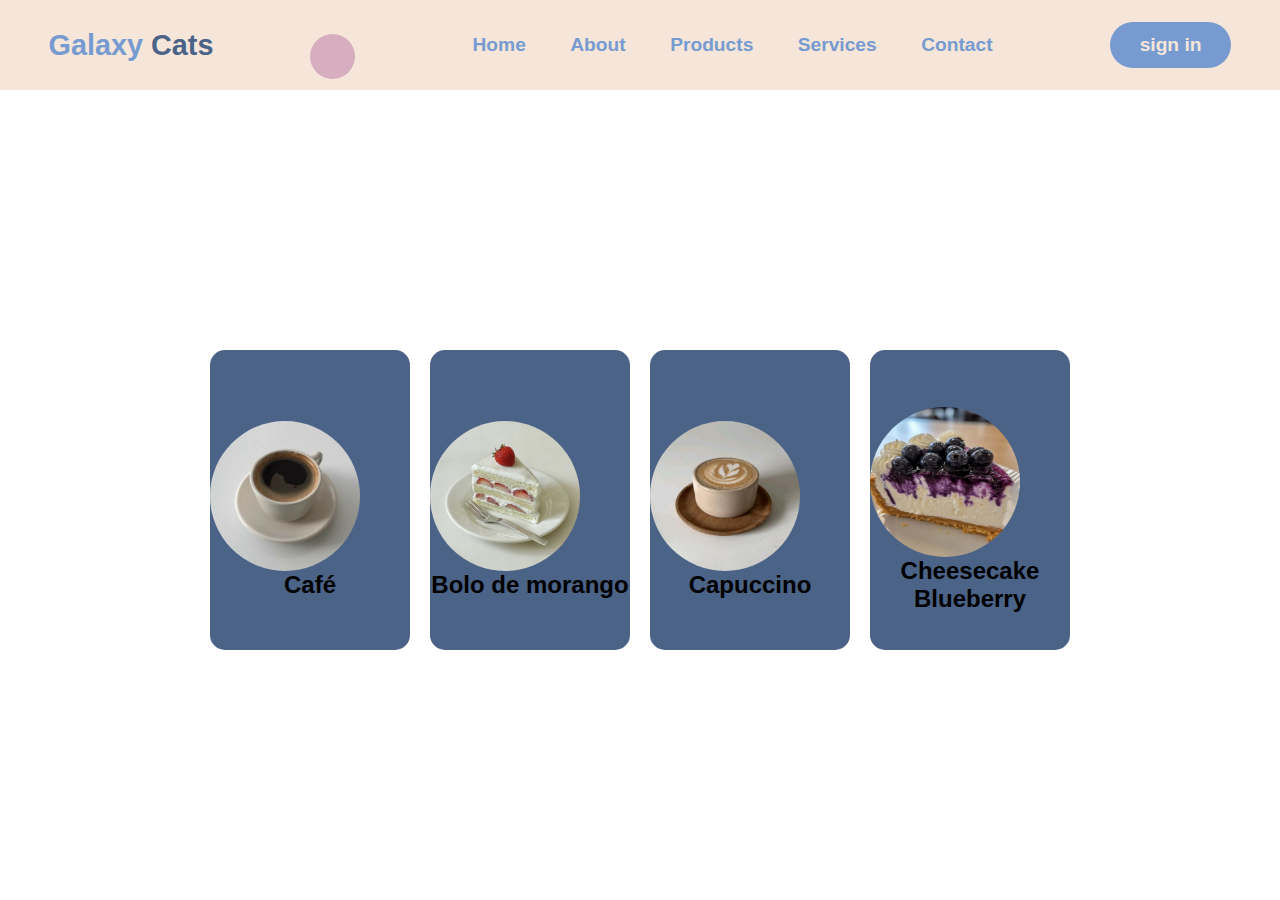
<file: index.html>
<!DOCTYPE html>
<html lang="pt-br">

<head>
    <meta charset="UTF-8">
    <meta name="viewport" content="width=device-width, initial-scale=1.0">
    <link rel="stylesheet" href="css/style_home.css">
    <title>GalaxyCats.com.br</title>
    <link rel="shortcut icon" href="Cat.png" type="iimg/Cat.png ">
</head>

<body>
    <div class="header">
        <h2 class="logo">
            Galaxy <span>Cats</span>
        </h2>
        <div class="Barra_pesquisa">
            <div class="search-box">
                <form method="post" action="#">
                    <input type="text" class="box-input" name="busca" placeholder="Pesquisa">
                    <button class="box-button"><i class="icone icon icon-search"></i></button>
                </form>
            </div>
        </div>
        <div class="nav">
            <ul>
                <li><a href="#">home</a></li>
                <li><a href="#">about</a></li>
                <li><a href="assets/tabela.html">products</a></li>
                <li><a href="#">services</a></li>
                <li><a href="#">contact</a></li>
            </ul>
        </div>
        <a href="../assets/logo.html" class="btn">sign in</a>
    </div>

    <main class="container">
        <section class="cards">
            <div class="card">
                <div class="img">
                    <img class="cafe" src="img_GalaxyCats/café.jpg" alt="">
                </div>
                <div class="text">
                    <h2>Café</h2>
                </div>
            </div>

            <div class="card">
                <div class="img01">
                    <img class="Bolo-de-morango" src="img_GalaxyCats/Bolo de morango.jpg" alt="">
                </div>
                <div class="text01">
                    <h2>Bolo de morango</h2>
                </div>
            </div>

            <div class="card">
                <div class="img02">
                    <img class="Capuccino" src="img_GalaxyCats/Capuccino.jpg" alt="">
                </div>
                <div class="text02">
                    <h2>Capuccino</h2>
                </div>
            </div>

            <div class="card">
                <div class="img03">
                    <img class="Cheesecake-Blueberry" src="img_GalaxyCats/Cheesecake Blueberry.jpg" alt="">
                </div>
                <div class="text03">
                    <h2>Cheesecake Blueberry</h2>
                </div>
        </section>
    </main>
</body>

</html>
</file>
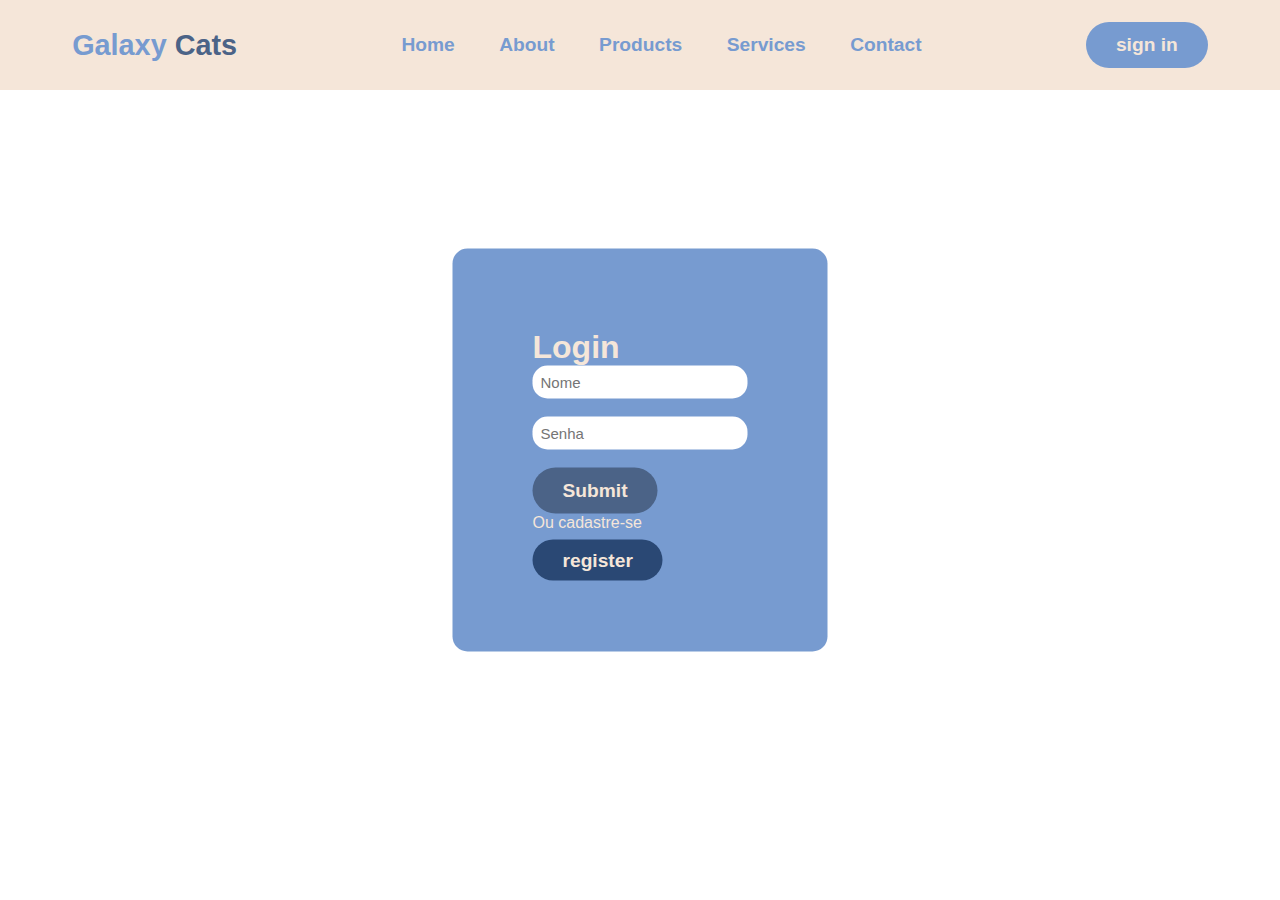
<file: assets/logo.html>
<!DOCTYPE html>
<html lang="pt-br">
<head>
    <meta charset="UTF-8">
    <meta name="viewport" content="width=device-width, initial-scale=1.0">
    <link rel="stylesheet" href="../css/style_home.css">
    <link rel="stylesheet" href="../css/style_logo.css">
    <link rel="shortcut icon" href="Cat.png" type="iimg/Cat.png ">
    <title>GalaxyCats</title>
</head>
<body>
    <div class="header">
        <h2 class="logo">
            <a class="Home" href="../index.html">Galaxy <span>Cats</span></a>
        </h2>
        <div class="nav">
            <ul>
                <li><a href="#">home</a></li>
                <li><a href="#">about</a></li>
                <li><a href="#">products</a></li>
                <li><a href="#">services</a></li>
                <li><a href="#">contact</a></li>
            </ul>
        </div>
        <a href="#" class="btn">sign in</a>

        <div class="login">
            <h1>Login</h1>
            <input class= "tex" type="text" placeholder="Nome">
            <br><br>
            <input class="pass" type="password" placeholder="Senha">
            <br><br>
            <input class="bot" type="submit" placeholder="login in">
            <br>
            <p>Ou cadastre-se</p>
            <br>
            <a href="../assets/user.html" class="btn_cadastro">register</a>
        </div>
</body>
</html>
</file>
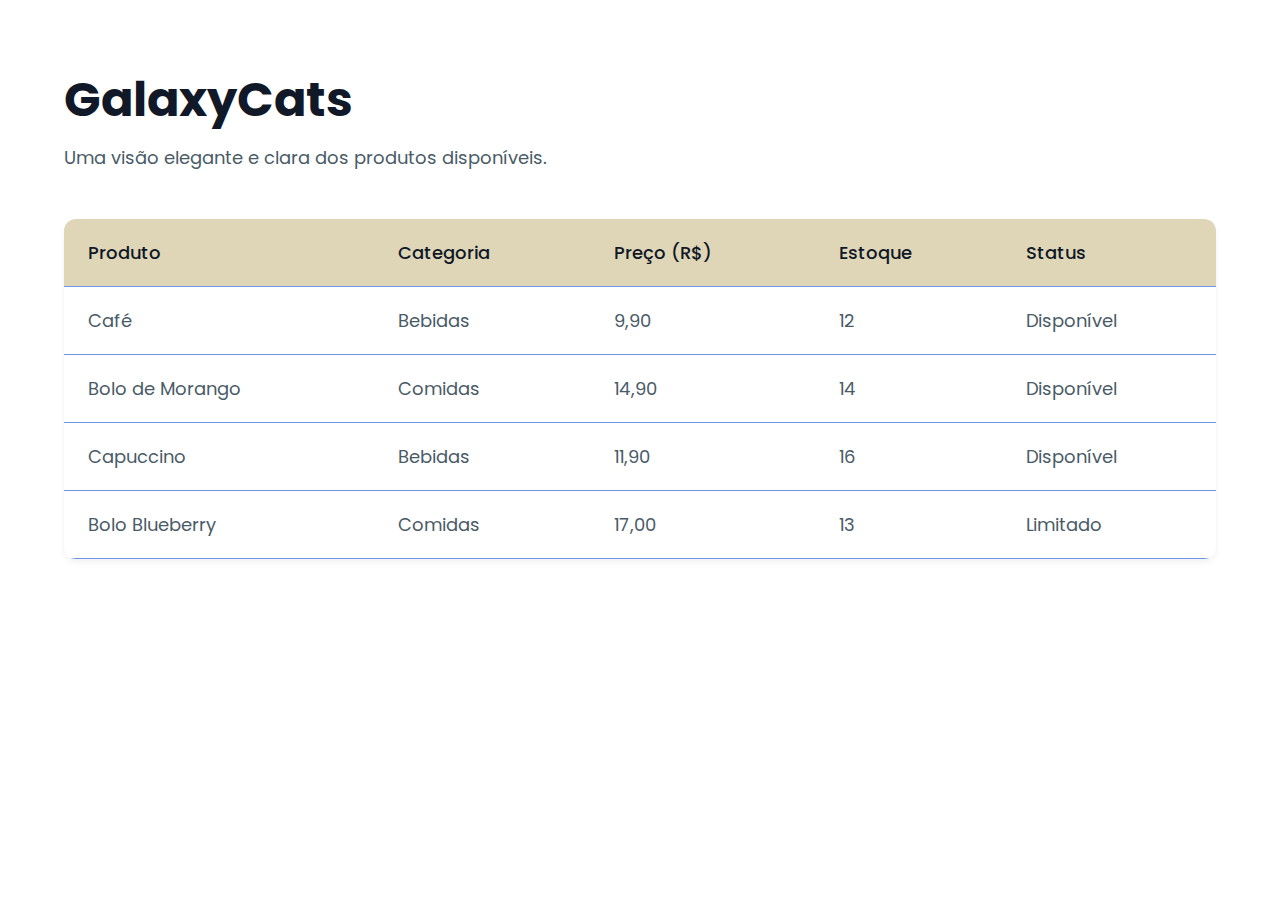
<file: assets/tabela.html>
<!DOCTYPE html>
<html lang="pt-BR">
<head>
<meta charset="UTF-8" />
<meta name="viewport" content="width=device-width, initial-scale=1" />
<link rel="shortcut icon" href="Cat.png" type="iimg/Cat.png ">
  <title>GalaxyCats</title>
  <link href="https://fonts.googleapis.com/css2?family=Poppins:wght@400;600&display=swap" rel="stylesheet" />
  <style>
    :root {
    --color-bg: #ffffff;
    --color-text: #5f7ba7;
      --color-text-muted: #495b67;
      --color-primary: #111827;
      --color-border: #6d95e5;
      --color-hover-bg: #f9fafb;
      --radius: 0.75rem;
      --shadow: 0 4px 6px rgba(0,0,0,0.05);
      --font-family: 'Poppins', sans-serif;
      --spacing-vertical: 2rem;
      --spacing-horizontal: 1.5rem;
    }
    /* Reset and base */
    * {
      box-sizing: border-box;
    }
    body {
      margin: 0;
      font-family: var(--font-family);
      background-color: var(--color-bg);
      color: var(--color-text-muted);
      font-size: 16px;
      line-height: 1.5;
      -webkit-font-smoothing: antialiased;
      -moz-osx-font-smoothing: grayscale;
    }
    h1 {
      font-size: 3rem;
      font-weight: 700;
      color: var(--color-primary);
      margin-bottom: 0.5rem;
    }
    p.subtitle {
      font-size: 1.125rem;
      margin-top: 0;
      margin-bottom: 3rem;
      color: var(--color-text-muted);
      max-width: 600px;
    }
    .container {
      max-width: 1200px;
      margin-left: auto;
      margin-right: auto;
      padding: 0 var(--spacing-horizontal);
      padding-top: var(--spacing-vertical);
      padding-bottom: var(--spacing-vertical);
    }
    table {
      width: 100%;
      border-collapse: separate;
      border-spacing: 0;
      box-shadow: var(--shadow);
      border-radius: var(--radius);
      overflow: hidden;
      background: var(--color-bg);
    }
    thead tr {
      background-color: #dfd6b8;
    }
    th, td {
      padding: 1.25rem 1.5rem;
      text-align: left;
      border-bottom: 1px solid var(--color-border);
      font-weight: 500;
      color: var(--color-primary);
      font-size: 1rem;
    }
    tbody tr {
      transition: background-color 0.3s ease;
      cursor: default;
    }
    tbody tr:hover {
      background-color: var(--color-hover-bg);
    }
    tbody td {
      font-weight: 400;
      color: var(--color-text-muted);
    }
    /* Responsive Typography */
    @media (min-width: 640px) {
      body {
        font-size: 17px;
      }
      th, td {
        font-size: 1.125rem;
      }
    }
  </style>
</head>
<body>
  <div class="container" role="main">
    <h1>GalaxyCats</h1>
    <p class="subtitle">Uma visão elegante e clara dos produtos disponíveis.</p>
    <table aria-label="Tabela de produtos">
      <thead>
        <tr>
          <th>Produto</th>
          <th>Categoria</th>
          <th>Preço (R$)</th>
          <th>Estoque</th>
          <th>Status</th>
        </tr>
      </thead>
      <tbody>
        <tr>
          <td>Café</td>
          <td>Bebidas</td>
          <td>9,90</td>
          <td>12</td>
          <td>Disponível</td>
        </tr>
        <tr>
          <td>Bolo de Morango</td>
          <td>Comidas</td>
          <td>14,90</td>
          <td>14</td>
          <td>Disponível</td>
        </tr>
        <tr>
          <td>Capuccino</td>
          <td>Bebidas</td>
          <td>11,90</td>
          <td>16</td>
          <td>Disponível</td>
        </tr>
        <tr>
          <td>Bolo Blueberry</td>
          <td>Comidas</td>
          <td>17,00</td>
          <td>13</td>
          <td>Limitado</td>
        </tr>
      </tbody>
    </table>
  </div>
</body>
</html>
</file>
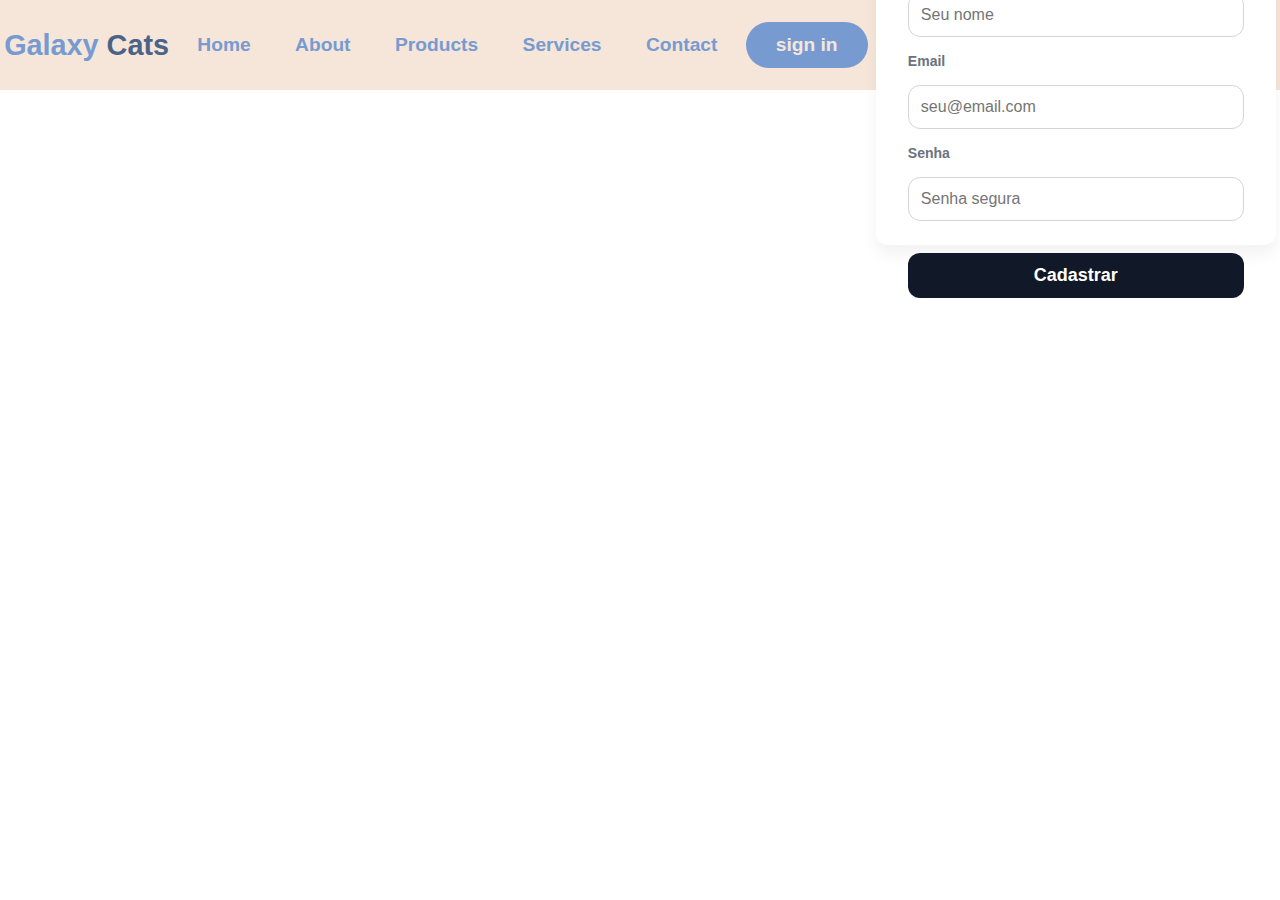
<file: assets/user.html>
<!DOCTYPE html>
<html lang="pt-br">
<head>
    <meta charset="UTF-8">
    <meta name="viewport" content="width=device-width, initial-scale=1.0">
    <link rel="stylesheet" href="../css/style_home.css">
    <link rel="stylesheet" href="../css/style_user.css">
    <link rel="shortcut icon" href="Cat.png" type="img/Cat.png ">
    <title>GalaxyCats</title>
</head>
<body>
    <div class="header">
        <h2 class="logo">
            <a class="Home" href="../index.html">Galaxy <span>Cats</span></a>
        </h2>
        <div class="nav">
            <ul>
                <li><a href="#">home</a></li>
                <li><a href="#">about</a></li>
                <li><a href="#">products</a></li>
                <li><a href="#">services</a></li>
                <li><a href="#">contact</a></li>
            </ul>
        </div>
        <a href="#" class="btn">sign in</a>
</body>
        <style>
    @import url('https://fonts.googleapis.com/css2?family=Inter:wght@600&display=swap');

    :root {
    --card-bg: #ffffff;
    --text-color: #374151;
    --text-muted: #6b7280;
    --primary-color: #111827;
    --input-border: #d1d5db;
    --input-focus-border: #3b82f6;
    --shadow: rgba(0, 0, 0, 0.05);
    --radius: 0.75rem;
    --spacing: 1rem;
    }

    /* Reset & base */
    *, *::before, *::after {
    box-sizing: border-box;
}
    .card {
    background: var(--card-bg);
    border-radius: var(--radius);
    box-shadow: 0 10px 15px var(--shadow);
    padding: calc(var(--spacing) * 2);
    max-width: 400px;
    width: 100%;
    text-align: center;
    display: flex;
    justify-content: center;
    }

    h1 {
    font-weight: 600;
    font-size: 2.5rem;
    margin-bottom: calc(var(--spacing) * 1.5);
    color: var(--primary-color);
    }

    form {
    display: flex;
    flex-direction: column;
    gap: var(--spacing);
    }

    label {
    text-align: left;
    font-weight: 600;
    color: var(--text-muted);
    font-size: 0.875rem;
    }

    input[type="text"],
    input[type="email"],
    input[type="password"] {
    padding: 0.75rem;
    font-size: 1rem;
    border: 1px solid var(--input-border);
    border-radius: var(--radius);
    transition: border-color 0.3s ease;
    font-family: inherit;
    }

    input[type="text"]:focus,
    input[type="email"]:focus,
    input[type="password"]:focus {
      outline: none;
      border-color: var(--input-focus-border);
      box-shadow: 0 0 0 3px rgba(59, 130, 246, 0.3);
    }

    button {
      margin-top: var(--spacing);
      padding: 0.75rem;
      font-size: 1.125rem;
      font-weight: 700;
      background: var(--primary-color);
      color: white;
      border: none;
      border-radius: var(--radius);
      cursor: pointer;
      transition: background-color 0.3s ease, transform 0.3s ease;
    }

    button:hover,
    button:focus {
    background-color: #2563eb;
    transform: scale(1.03);
    outline: none;
    }
</style>
</head>
<body>
    <div class="card" role="region" aria-label="Formulário de cadastro">
    <h1>Cadastro</h1>
    <form>
        <label for="name">Nome completo</label>
        <input type="text" id="name" name="name" placeholder="Seu nome" required />

        <label for="email">Email</label>
        <input type="email" id="email" name="email" placeholder="seu@email.com" required />

        <label for="password">Senha</label>
        <input type="password" id="password" name="password" placeholder="Senha segura" required />

        <button type="submit">Cadastrar</button>
    </form>
    </div>
</body>
</html>
</file>
<file: css/style_home.css>
* {
    margin: 0;
    padding: 0;
    box-sizing: border-box;
}
body {
    width: 100%;
    height: 100vh;
    font-size: 16px;
    font-family: 'Poppins', sans-serif;
}
.header {
    height: 10vh;
    width: 100%;
    display: flex;
    justify-content: space-around;
    align-items: center;
    background-color: #F5E6D9;
    color: #779BD0;
}
.logo {
    font-size: 1.8rem;
    text-decoration: none;
}
.logo span {
    color: #4B6387;
    font-weight: 700;
}
.nav ul li {
    list-style-type: none;
    display: inline-block;
    padding: 0 20px;
}
.nav ul li a {
    text-decoration: none;
    color: #779BD0;
    font-size: 1.2rem;
    font-weight: 600;
    text-transform: capitalize;
}
.nav ul li a:hover {
    border-bottom: #779BD0;
}
.btn {
    background-color: #779BD0;
    color: #F5E6D9;
    padding: 12px 30px;
    border-radius: 25px;
    border: none;
    font-size: 1.2rem;
    font-weight: bold;
    text-decoration: none;
}
.btn:hover {
    background-color: #8cafee;
    color: #4B6387;
    border: 2px solid #779BD0;
}
.barra_pesquisa{
    flex-direction: column;
    justify-content: center;
    align-items: center;
    width: 100%;
    height: 100%;
    background-color: #000000;
}
.box-input::placeholder {
    color:#ffffff;
    opacity: 0.6;
}
.box-input:-ms-input-placeholder {
    color: #ffffff; 
}
.box-input form {
    display: flex;
    border-radius: 50px;
    background-color: #4c4c4c;
    height: 45px;
}
.search-box:hover .box-input {
    padding-left: 2em;
    padding-right: 1em;
    width: 250px;
}
.box-input{
    outline: 0;
    font-size: 1.2em;
    color: #546d85;
    width: 0;
    padding: 0;
    border: none;
    background: none;
    transition: .45s;
}
.box-button{
    display: flex;
    border-radius: 50%;
    width: 45px;
    height: 45px;
    background-color: #d6aebf;
    border: none;
    cursor: pointer;
    transition: .3s;
}
.box-button:active {
    transform: scale(.85);
}
.icone icon {
    margin: auto;
    color: #fff;
}
.cards {
    display: flex;
    height: 80vh;
    justify-content: center;
    align-items: center;
    gap: 20px;
    flex-grow: 1;
    box-shadow: 4px;
}
.card {
    width: 200px;
    height: 300px;
    border-radius: 15px;
    margin-top: 100px;
    background-color: #4B6387;
    text-align: center;
    display: flex;
    justify-content: center;
    flex-direction: column;
    
}
.cafe {
    justify-content: center;
    display: flex;   
    width: 150px;
    height: 150px;
    border-radius: 50%;
    margin-top: 20px;
}
.Bolo-de-morango {
    justify-content: center;
    display: flex;   
    width: 150px;
    height: 150px;
    border-radius: 50%;
    margin-top: 20px;
}
.Capuccino {
    justify-content: center;
    display: flex;   
    width: 150px;
    height: 150px;
    border-radius: 50%;
    margin-top: 20px;
}
.Cheesecake-Blueberry {
    justify-content: center;
    display: flex;   
    width: 150px;
    height: 150px;
    border-radius: 50%;
    margin-top: 20px;
}
</file>
<file: css/style_logo.css>
.login{
    background-color: #779BD0;
    position: absolute;
    top: 50%;
    left: 50%;
    transform: translate(-50%, -50%);
    padding: 80px;
    border-radius: 15px;
    color: #F5E6D9;
}
.Home{
    text-decoration: none;
    color: #779BD0;
}
.tex{
    padding: 8px;
    border: 2px;
    outline: none;
    font-size: 15px;
    border-radius: 15px;
}
.pass{
    padding: 8px;
    border: 2px;
    outline: none;
    font-size: 15px;
    border-radius: 15px;
}
.bot{
    background-color: #4B6387;
    color: #F5E6D9;
    padding: 12px 30px;
    border-radius: 25px;
    border: none;
    font-size: 1.2rem;
    font-weight: bold;
    text-decoration: none;
}
.bot:hover {
    background-color: #69acca;
    color: #4B6387;
    border: 2px solid #91b2e4;
}
.btn_cadastro {
    margin-bottom: 20px;
    background-color: #2a4874;
    color: #F5E6D9;
    padding: 10px 30px;
    border-radius: 25px;
    border: none;
    font-size: 1.2rem;
    font-weight: bold;
    text-decoration: none;
}
.p {
    font-size: 1.8rem;
    text-decoration: none;
    color: #F5E6D9;
}
.btn_cadastro:hover {
    background-color: #79aaf5;
    color: #5e6f87;
}
</file>
<file: css/style_user.css>
.Home{
    text-decoration: none;
    color: #779BD0;
}
</file>
